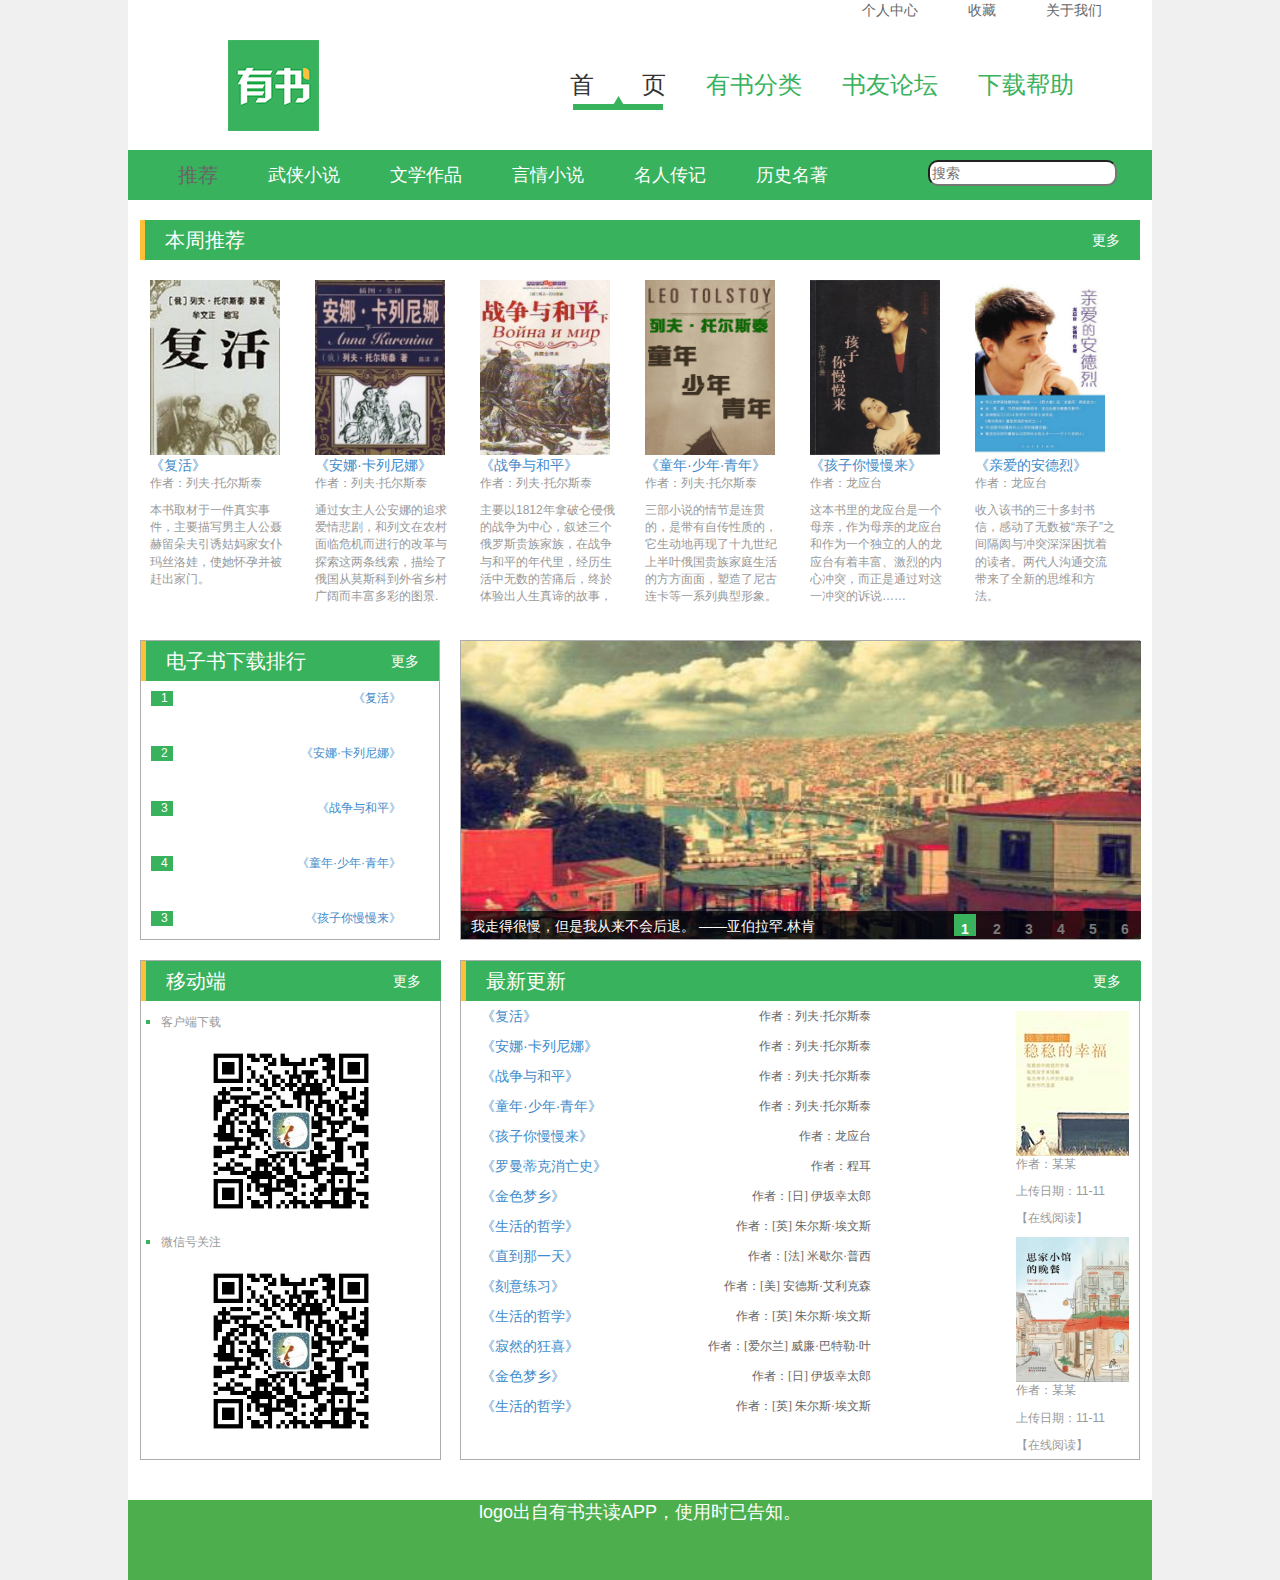
<file: index.html>
<!DOCTYPE html>
<html lang="en">
<head>
    <meta charset="UTF-8">
    <title>首页</title>
    <link href="css/bootstrap.min.css" type="text/css" rel="stylesheet">
    <link href="css/style.css" type="text/css" rel="stylesheet">   
    <script src="js/js.cookie-2.1.0.min.js"></script>
<style type="text/css">
    a{text-decoration: none;}

</style>
</head>
<body>
<div class="box">
<header>
    <div class="top">
    <div class="top_center"><a href="#">关于我们</a><a href="#">收藏</a><a href="system.html" id="login">个人中心</a>

    </div>
        </div>
<div class="clear"></div>
    <div class="logo">
    <img src="images/books.png">
    </div>
    <nav>
        <ul>
           <li><a href="index.html" id="a1"><div class="index">首　　页</div></a> </li>
            <li><a href="classification.html"id="a2">有书分类</a> </li>
            <li><a href="forum.html" id="a3">书友论坛</a> </li>
            <li><a href="download.html" id="a4">下载帮助</a> </li>
        </ul>
    </nav>
</header>
<div class="search">
    <ul class="recommend">
        <li><span>推荐</span></li>
        <li><a href="#">武侠小说</a></li>
        <li><a href="#">文学作品</a></li>
        <li><a href="#">言情小说</a></li>
        <li><a href="#">名人传记</a></li>
        <li><a href="#">历史名著</a></li>
        <li class="input"><input type="text" placeholder="搜索" style="border-radius:10px;"></li>
    </ul>
</div>
    <div class="content">
        <div class="books01">
            <div class="title01"><div class="juxing"></div><span>本周推荐</span>
                <div class="more"><a href="#">更多</a></div></div>
            <div class="col-sm-2">
                <img id="img_0" src="" width="130px"; height="175px";><a href="#" id="new_0">12</a><p id="author_0"></p><p id="decor_0"></p>
            </div>
            <div class="col-sm-2">
                <img src="" id="img_1" width="130px"; height="175px";><a href="#" id="new_1">12</a> <p id="author_1"></p><p id="decor_1"></p>
            </div>
            <div class="col-sm-2">
                <img src="" id="img_2" width="130px"; height="175px";><a href="#" id="new_2">21</a> <p id="author_2"></p><p id="decor_2"></p>
            </div>
            <div class="col-sm-2">
                <img src="" id="img_3" width="130px"; height="175px";><a href="#" id="new_3">12</a> <p id="author_3"></p><p id="decor_3"></p>
            </div>
            <div class="col-sm-2" >
                <img src="" id="img_4" width="130px"; height="175px";>
                <a href="#" id="new_4">11</a>
                <p id="author_4"></p><p id="decor_4"></p>
            </div>
            <div class="col-sm-2" >
                <img src="" id="img_5" width="130px"; height="175px";>
                <a href="#" id="new_5">11</a>
                <p id="author_5"></p><p id="decor_5"></p>
            </div>
        </div>
     <div class="clear"></div>
    <!--  <div class="banner">
     <img src="images/banner.jpg" width="1025px">
     </div> -->

             <div class="books03">
            <div class="download">
                <div class="title04"><div class="juxing"></div><span>电子书下载排行</span>
                    <div class="more"><a href="#">更多</a></div></div>
                <ul>
                    <li><p>1</p><a href="#" id="seniority_0">1</a></li>
                    <li><p>2</p><a href="#" id="seniority_1">2</a></li>
                    <li><p>3</p><a href="#" id="seniority_2">3</a></li>
                    <li><p>4</p><a href="#" id="seniority_3">4</a></li>
                    <li><p>3</p><a href="#" id="seniority_4">5</a></li>

                </ul>
            </div>
            <div class="fenlei01">
<div id="slideBox">
        <ul id="show_pic" style="left:0px">
            <li><a href="#" target="_blank"><img  alt="我走得很慢，但是我从来不会后退。
——亚伯拉罕.林肯"  title="" height="300" width="680" src="images/img1.jpg" /></a></li>
            <li><a href="#" target="_blank"><img  alt="2222"  title="" height="300" width="680" src="images/img2.jpg" /></a></li>
            <li><a href="#" target="_blank"><img  alt="3333"  title="" height="300" width="680" src="images/img3.jpg" /></a></li>
            <li><a href="#" target="_blank"><img  alt="4444"  title="" height="300" width="680" src="images/img4.jpg" /></a></li>
            <li><a href="#" target="_blank"><img  alt="5555"  title="" height="300" width="680" src="images/img5.jpg" /></a></li>
            <li><a href="#" target="_blank"><img  alt="6666"  title="" height="300" width="680" src="images/img6.jpg" /></a></li>
        </ul>
        <div id="slideText"></div>
        <ul id="iconBall">
            <li class="active">1</li>
            <li>2</li>
            <li>3</li>
            <li>4</li>
            <li>5</li>
            <li>6</li>
        </ul>
        <ul id="textBall">
            <li class="active"><a href="javascript:void(0)">我走得很慢，但是我从来不会后退。
——亚伯拉罕.林肯 ​​​​</a></li>
            <li><a href="javascript:void(0)">做你自己，因为别人都有人做了。
——王尔德 ​​​​</a></li>
            <li><a href="javascript:void(0)">青春的梦想，是未来真实的投影
——济慈 ​​​​</a></li>
            <li><a href="javascript:void(0)">生命太短暂了，没时间恨一个人那么久
----《简爱》 ​​​​</a></li>
            <li><a href="javascript:void(0)">别人放手，他仍然坚持；别人后退，他仍然前冲；每次跌倒，立刻站起来--这种人一定没有失败。
——雨果 </a></li>
            <li><a href="javascript:void(0)">很多时候，一个人选择了行走，不是因为欲望，也并非诱惑，他仅仅是听到了自己内心的声音。
</a></li>
        </ul>
    </div><!--slideBox end-->

               <!--  <ul>
                    <li><a href="#" id="order_0">c++</a></li>
                    <li><a href="#" id="order_1">jsp</a></li>
                    <li><a href="#" id="order_2">JAVAEE</a></li>
                    <li><a href="#" id="order_3">C#</a></li>
                    <li><a href="#" id="order_4">java script</a></li>
                </ul> -->
            </div>
        </div>
        <div class="books02">
            <div class="instrument">
                <div class="title02"><div class="juxing"></div><span>移动端</span>
                    <div class="more"><a href="#">更多</a></div></div>
                    <ul>
                        <li>
                            <p>客户端下载</p>
                            <img src='images/微信公众号二维码.jpg' width="180px;" height="180px;" style="margin-left: 40px">
                        </li>
                        <li><p>微信号关注</p>
                            <img src='images/微信公众号二维码.jpg' width="180px;" height="180px;" style="margin-left: 40px">
                        </li>                        
                    </ul>
            </div>
            <div class="gengxin">
                <div class="title03"><div class="juxing"></div><span>最新更新</span>
                    <div class="more"><a href="#">更多</a></div></div>
                    <ul class='list_01'>
                    <li><a href="#" id="update_0" ></a><span id="upload_0"></span></li>
                    <li><a href="#" id="update_1" ></a><span id="upload_1"></span></li>
                    <li><a href="#" id="update_2" ></a><span id="upload_2"></span></li>
                    <li><a href="#" id="update_3" ></a><span id="upload_3"></span></li>
                    <li><a href="#" id="update_4" ></a><span id="upload_4"></span></li>
                    <li><a href="#">《罗曼蒂克消亡史》</a><span>作者：程耳</span></li>
                    <li><a href="#">《金色梦乡》</a><span>作者：[日] 伊坂幸太郎</span></li>
                    <li><a href="#">《生活的哲学》</a><span>作者：[英] 朱尔斯·埃文斯</span></li>
                    <li><a href="#">《直到那一天》</a><span>作者：[法] 米歇尔·普西</span></li>
                    <li><a href="#">《刻意练习》</a><span>作者：[美] 安德斯·艾利克森</span></li>
                    <li><a href="#">《生活的哲学》</a><span>作者：[英] 朱尔斯·埃文斯</span></li>
                    <li><a href="#">《寂然的狂喜》</a><span>作者：[爱尔兰] 威廉·巴特勒·叶</span></li>
                    <li><a href="#">《金色梦乡》</a><span>作者：[日] 伊坂幸太郎</span></li>
                    <li><a href="#">《生活的哲学》</a><span>作者：[英] 朱尔斯·埃文斯</span></li>
                    </ul>
                <div class="pic01"><img src="images/wenwen.jpg">
                <p>作者：某某</p>
                <p>上传日期：11-11</p>
                <p>【在线阅读】</p>
                <img src="images/思家小馆.jpg" width="113px" height="145px;">
                <p>作者：某某</p>
                <p>上传日期：11-11</p>
                <p>【在线阅读】</p>
                </div>
            </div>
        </div>
        <div class="clear"></div>

    </div>
    <div class="clear"></div>
<footer>
    <div class="bottom"><p>logo出自有书共读APP，使用时已告知。</p>
    </div>

</footer>
</div>
<script type="text/javascript">
var glide =new function(){
    function $id(id){return document.getElementById(id);};
    this.layerGlide=function(auto,oEventCont,oTxtCont,oSlider,sSingleSize,second,fSpeed,point){
        var oSubLi = $id(oEventCont).getElementsByTagName('li');
        var oTxtLi = $id(oTxtCont).getElementsByTagName('li');
        var interval,timeout,oslideRange;
        var time=1; 
        var speed = fSpeed 
        var sum = oSubLi.length;
        var a=0;
        var delay=second * 1000; 
        var setValLeft=function(s){
            return function(){
                oslideRange = Math.abs(parseInt($id(oSlider).style[point]));    
                $id(oSlider).style[point] =-Math.floor(oslideRange+(parseInt(s*sSingleSize) - oslideRange)*speed) +'px';        
                if(oslideRange==[(sSingleSize * s)]){
                    clearInterval(interval);
                    a=s;
                }
            }
        };
        var setValRight=function(s){
            return function(){      
                oslideRange = Math.abs(parseInt($id(oSlider).style[point]));                            
                $id(oSlider).style[point] =-Math.ceil(oslideRange+(parseInt(s*sSingleSize) - oslideRange)*speed) +'px';
                if(oslideRange==[(sSingleSize * s)]){
                    clearInterval(interval);
                    a=s;
                }
            }
        }
        
        function autoGlide(){
            for(var c=0;c<sum;c++){oSubLi[c].className='';oTxtLi[c].className='';};
            clearTimeout(interval);
            if(a==(parseInt(sum)-1)){
                for(var c=0;c<sum;c++){oSubLi[c].className='';oTxtLi[c].className='';};
                a=0;
                oSubLi[a].className="active";
                oTxtLi[a].className = "active";
                interval = setInterval(setValLeft(a),time);
                timeout = setTimeout(autoGlide,delay);
            }else{
                a++;
                oSubLi[a].className="active";
                oTxtLi[a].className = "active";
                interval = setInterval(setValRight(a),time);    
                timeout = setTimeout(autoGlide,delay);
            }
        }
    
        if(auto){timeout = setTimeout(autoGlide,delay);};
        for(var i=0;i<sum;i++){ 
            oSubLi[i].onmouseover = (function(i){
                return function(){
                    for(var c=0;c<sum;c++){oSubLi[c].className='';oTxtLi[c].className='';};
                    clearTimeout(timeout);
                    clearInterval(interval);
                    oSubLi[i].className = "active";
                    oTxtLi[i].className = "active";
                    if(Math.abs(parseInt($id(oSlider).style[point]))>[(sSingleSize * i)]){
                        interval = setInterval(setValLeft(i),time);
                        this.onmouseout=function(){if(auto){timeout = setTimeout(autoGlide,delay);};};
                    }else if(Math.abs(parseInt($id(oSlider).style[point]))<[(sSingleSize * i)]){
                            interval = setInterval(setValRight(i),time);
                        this.onmouseout=function(){if(auto){timeout = setTimeout(autoGlide,delay);};};
                    }
                }
            })(i)           
        }
    }
}

//调用语句
glide.layerGlide(
    true,         //设置是否自动滚动
    'iconBall',   //对应索引按钮
    'textBall',   //标题内容文本
    'show_pic',   //焦点图片容器
    680,          //设置滚动图片位移像素
    2,            //设置滚动时间2秒 
    0.1,          //设置过渡滚动速度
    'left'        //设置滚动方向“向左”
);
</script>


<script src="js/data.books.js"></script>
<script src="js/data.user.js" ></script>
<script>

        if (Cookies.get('user')) {
            console.log(Cookies.get('user'));
            document.getElementById('login').innerText=Cookies.get('user');
            document.getElementById('login').innerHTML = '<p class="x">欢迎您' + Cookies.get('user') + '</p>'
        } else {
            console.log('获取')
        }

        for (var g=0; g<books.length;g++){
            //var rand1 = Math.floor(Math.random() * 6);
            document.getElementById('author_' + g).textContent=books[g].author;
            document.getElementById('img_' + g).setAttribute('src',books[g].pic);
            document.getElementById('decor_'+g).textContent=books[g].decor;
            document.getElementById('new_' + g).textContent=books[g].ming;
            document.getElementById('update_'+ g).textContent=books[g].ming;
            document.getElementById('upload_'+g).textContent=books[g].author;
            // document.getElementById('order_'+g).textContent=up[g].update;
            document.getElementById('seniority_'+g).textContent=books[g].ming;
            // document.getElementById('order_'+g).setAttribute('href','DownLoad_page.html?id='+books[g].id);
            document.getElementById('new_' + g).setAttribute('href','DownLoad_page.html?id='+books[g].id)
            document.getElementById('update_' + g).setAttribute('href','DownLoad_page.html?id='+books[g].id)
            document.getElementById('seniority_'+g).setAttribute('href','DownLoad_page.html?id='+books[g].id)
        }

       /*
 for(var g=0; g<books.length;g++){
 document.getElementById('new_'+g).textContent=books[g].name;
 console.log('new_' +g);
 var _id = 'new_' + g;
 var _e = document.getElementById(_id);
 _e.textContent = books[g].name;
 }


for(var h=0;h<books.length;h++){
        var _id01 = 'new_' +h;
        var _e01 = document.getElementById(_id01);
        _e01.textContent = books[h].name;

   }
 var author = document.getElementById('author1');
 author.textContent = books[0].author;
*/

</script>

</body>
</html>
</file>
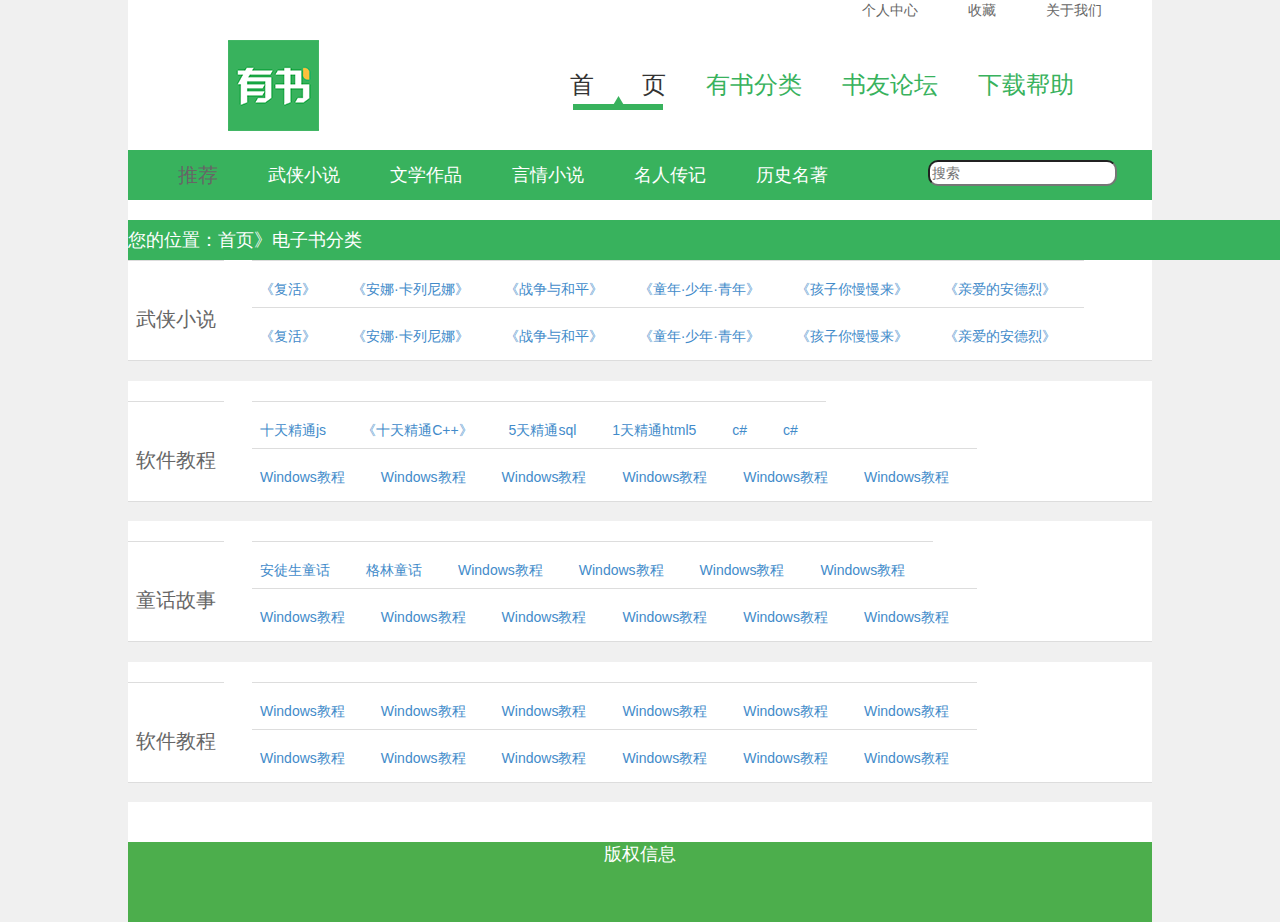
<file: classification.html>
<!DOCTYPE html>
<html lang="en">
<head>
    <meta charset="UTF-8">
    <title>有书分类</title>
    <link href="css/bootstrap.min.css" rel="stylesheet" type="text/css">
    <link href="css/style.css" rel="stylesheet" type="text/css">
    <script src="js/js.cookie-2.1.0.min.js"></script>
    <script src="js/jquery.min.js"></script>
    <script src="js/data.books.js"></script>
</head>
<body>
<div class="box">
    <header>
        <div class="top">
            <div class="top_center"><a href="#">关于我们</a><a href="#">收藏</a><a href="system.html" id="login">个人中心</a>

            </div>
        </div>
        <div class="clear"></div>
        <div class="logo">
            <img src="images/books.png">
        </div>
        <nav>
           <ul>
           <li><a href="index.html" id="a1"><div class="index">首　　页</div></a> </li>
            <li><a href="classification.html"id="a2">有书分类</a> </li>
            <li><a href="forum.html" id="a3">书友论坛</a> </li>
            <li><a href="download.html" id="a4">下载帮助</a> </li>
        </ul>
        </nav>
    </header>
    <div class="search">
        <ul class="recommend">
            <li><span>推荐</span></li>
            <li><a href="#">武侠小说</a></li>
            <li><a href="#">文学作品</a></li>
            <li><a href="#">言情小说</a></li>
            <li><a href="#">名人传记</a></li>
            <li><a href="#">历史名著</a></li>
            <li class="input"><input type="text" placeholder='搜索' style="border-radius:10px;"></li>
        </ul>
    </div>
<section>

    <div class="weizhi">
        <span>您的位置：首页》电子书分类</span>
    </div>
<div class="content">
    <table class="table">
    <tr class="table01"><td><p>武侠小说</p></td></tr>
         <tr class="table02">
            <td>
                <a href="#" id='a_0'></a>
            </td>
            <td>
                <a href="#" id='a_1'></a>
            </td>
            <td>
                <a href="#" id='a_2'></a>
            </td>
            <td>
                <a href="#" id='a_3'></a>
            </td>
            <td>
                <a href="#" id='a_4'></a>
            </td>
            <td>
                <a href="#" id='a_5'></a>
            </td>
        </tr>

        <tr class="table02">
            <td>
                <a href="#" id='b_0'></a>
            </td>
            <td>
                <a href="#" id='b_1'></a>
            </td>
            <td>
                <a href="#" id='b_2'></a>
            </td>
            <td>
                <a href="#" id='b_3'></a>
            </td>
            <td>
                <a href="#" id='b_4'></a>
            </td>
            <td>
                <a href="#" id='b_5'></a>
            </td>
        </tr>
<td class="abc"></td>
    </table>

    <table class="table">
            <tr class="table01"><td><p>软件教程</p></td></tr>
            <tr class="table02">
                <td>
                    <a href="#" id="c_0">Windows教程</a>
                </td>
                <td>
                    <a href="#" id="c_1">Windows教程</a>
                </td>
                <td>
                    <a href="#" id="c_2">Windows教程</a>
                </td>
                <td>
                    <a href="#" id="c_3">Windows教程</a>
                </td>
                <td>
                    <a href="#" id="c_4">Windows教程</a>
                </td>
                <td>
                    <a href="#" id="c_5">Windows教程</a>
                </td>
            </tr>

            <tr class="table02">
                <td>
                    <a href="#">Windows教程</a>
                </td>
                <td>
                    <a href="#">Windows教程</a>
                </td>
                <td>
                    <a href="#">Windows教程</a>
                </td>
                <td>
                    <a href="#">Windows教程</a>
                </td>
                <td>
                    <a href="#">Windows教程</a>
                </td>
                <td>
                    <a href="#">Windows教程</a>
                </td>
            </tr>
        <td class="abc"></td>
    </table>

    <table class="table">
        <tr class="table01"><td><p>童话故事</p></td></tr>
        <tr class="table02">
            <td>
                <a href="#">安徒生童话</a>
            </td>
            <td>
                <a href="#">格林童话</a>
            </td>
            <td>
                <a href="#">Windows教程</a>
            </td>
            <td>
                <a href="#">Windows教程</a>
            </td>
            <td>
                <a href="#">Windows教程</a>
            </td>
            <td>
                <a href="#">Windows教程</a>
            </td>
        </tr>

        <tr class="table02">
            <td>
                <a href="#">Windows教程</a>
            </td>
            <td>
                <a href="#">Windows教程</a>
            </td>
            <td>
                <a href="#">Windows教程</a>
            </td>
            <td>
                <a href="#">Windows教程</a>
            </td>
            <td>
                <a href="#">Windows教程</a>
            </td>
            <td>
                <a href="#">Windows教程</a>
            </td>
        </tr>
        <td class="abc"></td>
    </table>
    <table class="table">
        <tr class="table01"><td><p>软件教程</p></td></tr>
        <tr class="table02">
            <td>
                <a href="#">Windows教程</a>
            </td>
            <td>
                <a href="#">Windows教程</a>
            </td>
            <td>
                <a href="#">Windows教程</a>
            </td>
            <td>
                <a href="#">Windows教程</a>
            </td>
            <td>
                <a href="#">Windows教程</a>
            </td>
            <td>
                <a href="#">Windows教程</a>
            </td>
        </tr>

        <tr class="table02">
            <td>
                <a href="#">Windows教程</a>
            </td>
            <td>
                <a href="#">Windows教程</a>
            </td>
            <td>
                <a href="#">Windows教程</a>
            </td>
            <td>
                <a href="#">Windows教程</a>
            </td>
            <td>
                <a href="#">Windows教程</a>
            </td>
            <td>
                <a href="#">Windows教程</a>
            </td>
        </tr>
        <td class="abc"></td>
    </table>
</div>
</section>
    <footer>
        <div class="bottom">
            <p>版权信息</p>
        </div>
    </footer>
</div>
<script>

    if(Cookies.get('user')){
        console.log(Cookies.get('user'));
        document.getElementById('login').innerText=Cookies.get('user');
        document.getElementById('login').innerHTML='<p class="x">欢迎您'+Cookies.get('user')+'</p>'
    }

    else{

        console.log('获取')
    }
for(var i=0;i<6;i++){
    $('#a_'+i).text(books[i].ming);
    $('#b_'+i).text(books[i].ming);
    $('#c_'+i).text(up[i].update);

}
</script>

</body>
</html>
</file>
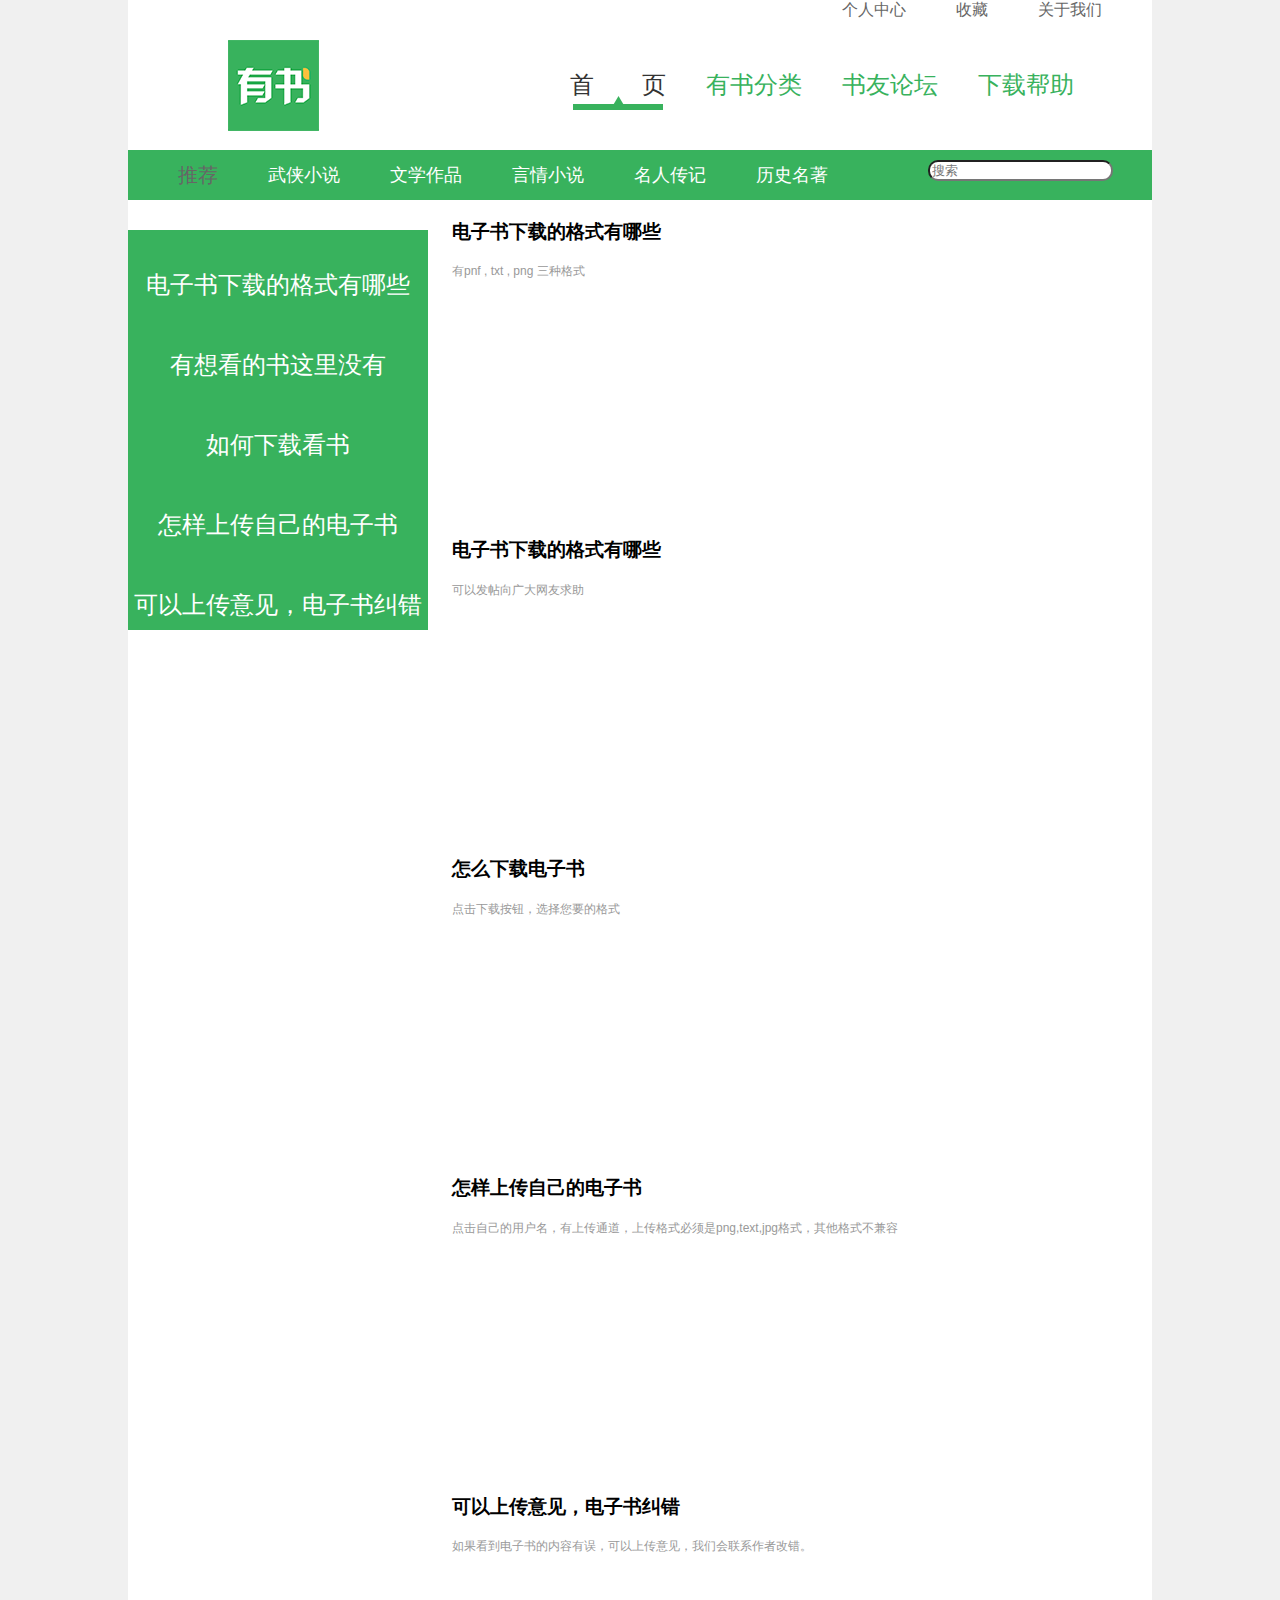
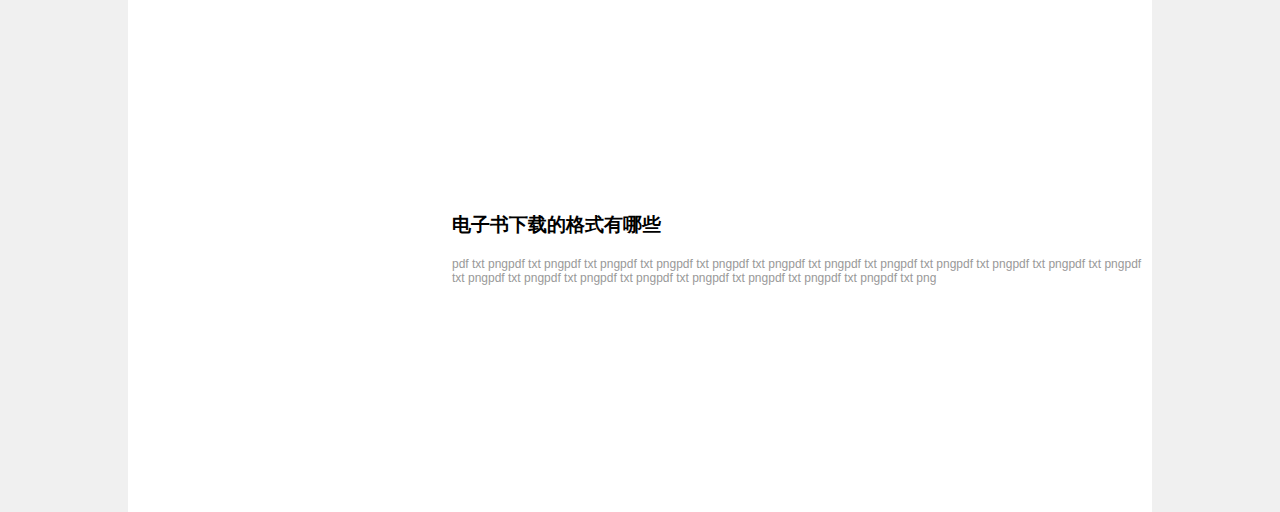
<file: download.html>
<!DOCTYPE html>
<html lang="en">
<head>
    <meta charset="UTF-8">
    <title>下载帮助</title>
<link href="css/style.css" rel="stylesheet" type="text/css">
<script src="js/js.cookie-2.1.0.min.js"></script>
</head>
<body>
<div class="box">
    <header>
        <div class="top">
            <div class="top_center"><a href="#">关于我们</a><a href="#">收藏</a><a href="system.html" id="login">个人中心</a>
            </div>
        </div>
        <div class="clear"></div>
        <div class="logo">
            <img src="images/books.png">
        </div>
        <nav>
            <ul>
           <li><a href="index.html" id="a1"><div class="index">首　　页</div></a> </li>
            <li><a href="classification.html"id="a2">有书分类</a> </li>
            <li><a href="forum.html" id="a3">书友论坛</a> </li>
            <li><a href="download.html" id="a4">下载帮助</a> </li>
        </ul>
        </nav>
    </header>
    <div class="search">
        <ul class="recommend">
            <li><span>推荐</span></li>
            <li><a href="#">武侠小说</a></li>
            <li><a href="#">文学作品</a></li>
            <li><a href="#">言情小说</a></li>
            <li><a href="#">名人传记</a></li>
            <li><a href="#">历史名著</a></li>
            <li class="input"><input type="text" placeholder="搜索" style="border-radius:10px;"></li>
        </ul>
    </div>
<div class="sidebar_left01">
    <div class="help01">
        <ul>
           <li><a href="#question01">电子书下载的格式有哪些</a> </li>
            <li><a href="#question02">有想看的书这里没有</a> </li>
            <li><a href="#question03">如何下载看书</a> </li>
            <li><a href="#question04">怎样上传自己的电子书</a> </li>
            <li><a href="#question05">可以上传意见，电子书纠错</a> </li>
            <li><a href="#question06"></a> </li>
        </ul>
    </div>
</div>
<div class="sidebar_right01">
    <div class="answer" id="question01">
        <h3>电子书下载的格式有哪些</h3>
        <P>有pnf , txt , png 三种格式</P>
    </div>
    <div class="answer" id="question02">
        <h3>电子书下载的格式有哪些</h3>
        <P> 可以发帖向广大网友求助</P>
    </div>
    <div class="answer" id="question03">
        <h3>怎么下载电子书</h3>
        <P>点击下载按钮，选择您要的格式</P>
    </div>
    <div class="answer" id="question04">
        <h3>怎样上传自己的电子书</h3>
        <P>点击自己的用户名，有上传通道，上传格式必须是png,text,jpg格式，其他格式不兼容</P>
    </div>
    <div class="answer" id="question05">
        <h3>可以上传意见，电子书纠错</h3>
        <p>如果看到电子书的内容有误，可以上传意见，我们会联系作者改错。</p>
    </div>
    <div class="answer" id="question06">
        <h3>电子书下载的格式有哪些</h3>
        <p>pdf  txt  pngpdf  txt  pngpdf  txt  pngpdf  txt  pngpdf  txt  pngpdf
            txt  pngpdf  txt  pngpdf  txt  pngpdf  txt  pngpdf  txt  pngpdf  txt
            pngpdf  txt  pngpdf  txt  pngpdf  txt  pngpdf  txt  pngpdf  txt  pngpdf  txt  pngpdf  txt
            pngpdf  txt  pngpdf  txt  pngpdf  txt  png</p>
    </div>
</div>
<div class="clear"></div>
</div>
<script>

    if(Cookies.get('user')){
        console.log(Cookies.get('user'));

        document.getElementById('login').innerText=Cookies.get('user');
        document.getElementById('login').innerHTML='<p class="x">欢迎您'+Cookies.get('user')+'</p>'
    }

    else{

        console.log('获取')
    }
</script>
</body>
</html>
</file>
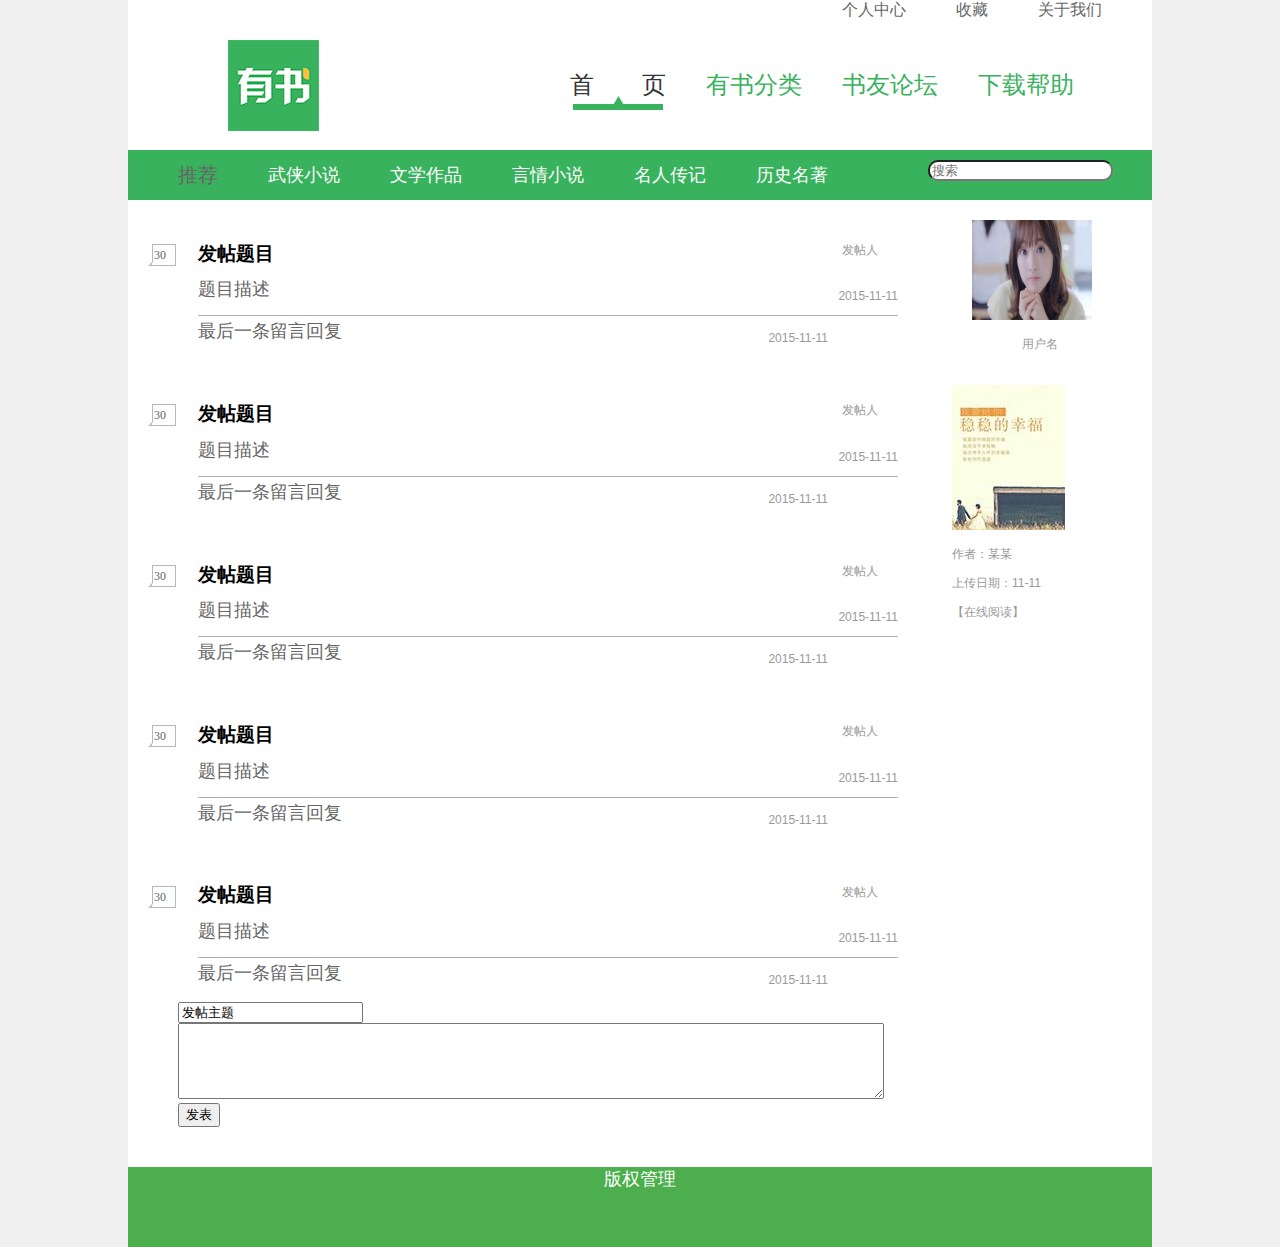
<file: forum.html>
<!DOCTYPE html>
<html lang="en">
<head>
    <meta charset="UTF-8">
    <title>有书论坛</title>
    <link href="css/style.css" rel="stylesheet" type="text/css">
    <script src="js/js.cookie-2.1.0.min.js"></script>
</head>
<body>
<div class="box">
    <header>
        <div class="top">
            <div class="top_center"><a href="#">关于我们</a><a href="#">收藏</a><a href="system.html" id="login">个人中心</a>

            </div>
        </div>
        <div class="clear"></div>
        <div class="logo">
            <img src="images/books.png">
        </div>
        <nav>
            <ul>
           <li><a href="index.html" id="a1"><div class="index">首　　页</div></a> </li>
            <li><a href="classification.html"id="a2">有书分类</a> </li>
            <li><a href="forum.html" id="a3">书友论坛</a> </li>
            <li><a href="download.html" id="a4">下载帮助</a> </li>
        </ul>
        </nav>
    </header>
    <div class="search">
        <ul class="recommend">
            <li><span>推荐</span></li>
            <li><a href="#">武侠小说</a></li>
            <li><a href="#">文学作品</a></li>
            <li><a href="#">言情小说</a></li>
            <li><a href="#">名人传记</a></li>
            <li><a href="#">历史名著</a></li>
            <li class="input"><input type="text" placeholder="搜索" style="border-radius:10px;"></li>
        </ul>
    </div>
<div class="content">
<div class="sidebar_left">
<div class="talk">
    <div class="message"><span> &nbsp;&nbsp;30</span></div>
    <div class="topic">
        <h3>发帖题目</h3><p>发帖人</p>
    </div>
    <div class="topic01">
        <span>题目描述</span><p>2015-11-11</p>
    </div>
    <div class="topic02">
        <span>最后一条留言回复</span><p>2015-11-11</p>
    </div>
</div>
    <div class="clear"></div>

    <div class="talk">
        <div class="message"><span> &nbsp;&nbsp;30</span></div>
        <div class="topic">
            <h3>发帖题目</h3><p>发帖人</p>
        </div>
        <div class="topic01">
            <span>题目描述</span><p>2015-11-11</p>
        </div>
        <div class="topic02">
            <span>最后一条留言回复</span><p>2015-11-11</p>
        </div>
    </div>
    <div class="clear"></div>
    <div class="talk">
        <div class="message"><span> &nbsp;&nbsp;30</span></div>
        <div class="topic">
            <h3>发帖题目</h3><p>发帖人</p>
        </div>
        <div class="topic01">
            <span>题目描述</span><p>2015-11-11</p>
        </div>
        <div class="topic02">
            <span>最后一条留言回复</span><p>2015-11-11</p>
        </div>
    </div>
    <div class="clear"></div>
    <div class="talk">
        <div class="message"><span> &nbsp;&nbsp;30</span></div>
        <div class="topic">
            <h3>发帖题目</h3><p>发帖人</p>
        </div>
        <div class="topic01">
            <span>题目描述</span><p>2015-11-11</p>
        </div>
        <div class="topic02">
            <span>最后一条留言回复</span><p>2015-11-11</p>
        </div>
    </div>
    <div class="clear"></div>

    <div class="talk">
        <div class="message"><span> &nbsp;&nbsp;30</span></div>
        <div class="topic">
            <h3>发帖题目</h3><p>发帖人</p>
        </div>
        <div class="topic01">
            <span>题目描述</span><p>2015-11-11</p>
        </div>
        <div class="topic02">
            <span>最后一条留言回复</span><p>2015-11-11</p>
        </div>
    </div>
    <div class="post">
        <label>
        <input type="text" value="发帖主题" ><br>
        <textarea class="area"></textarea><br>
        <button type="submit">发表</button>
        </label>
    </div>
    <div class="clear"></div>
 </div>
<div class="sidebar_right">
<div class="head_portrait">
    <img src="images/headportrait.jpg" height="100px" width="120px">
    <p>用户名</p>
</div>
<img src="images/wenwen.jpg">
    <p>作者：某某</p>
    <p>上传日期：11-11</p>
    <p>【在线阅读】</p>
</div>
    <div class="clear"></div>
</div>

<footer>
        <div class=" bottom">
            <p>版权管理</p>
        </div>
</footer>
</div>
<script>

    if(Cookies.get('user')){
        console.log(Cookies.get('user'));

        document.getElementById('login').innerText=Cookies.get('user');
        document.getElementById('login').innerHTML='<p class="x">欢迎您'+Cookies.get('user')+'</p>'
    }

    else {

        console.log('获取')
    }
</script>
</body>
</html>
</file>
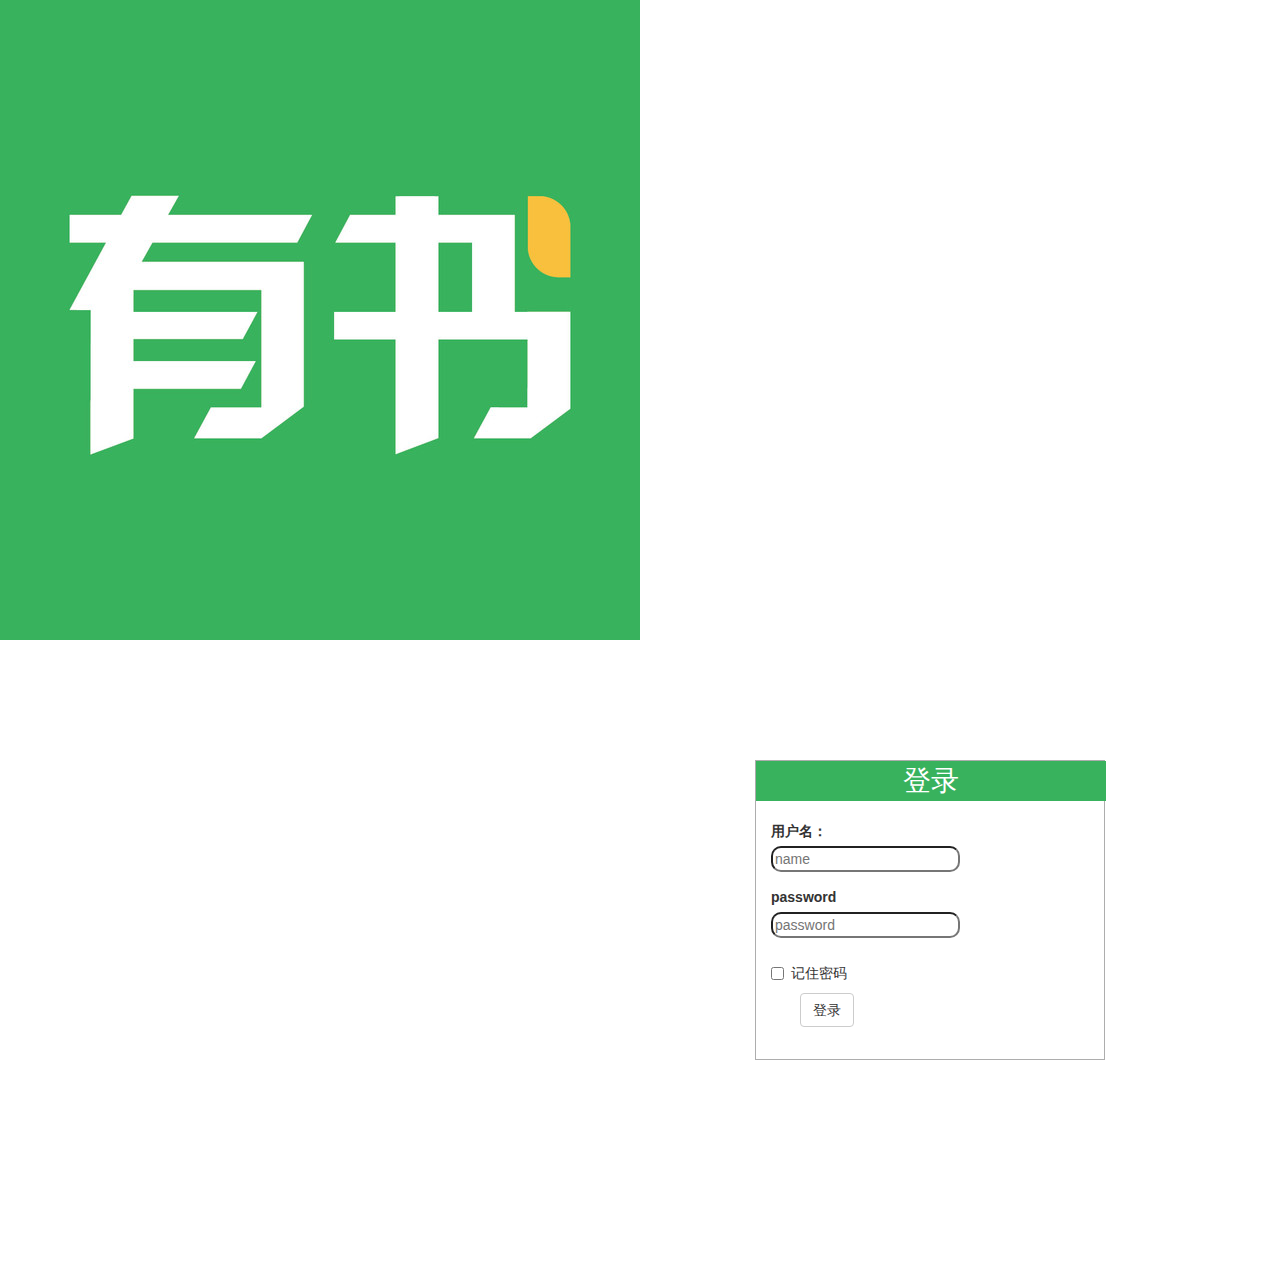
<file: login.html>
<!DOCTYPE html>
<html lang="en">
<head>
    <meta charset="UTF-8">
    <title>登录</title>
    <link href="css/bootstrap.min.css" type="text/css" rel="stylesheet">
    <link href="css/login.css" rel="stylesheet" type="text/css">
    <script src="js/js.cookie-2.1.0.min.js" ></script>
    <script src="js/data.user.js" ></script>
</head>
<body>
<div class="box">
    <div class="left">
        <img src="images/books.jpg">
    </div>
    <div class="right">
        <div class="login">
            <div class="top">
                <p>登录</p>
            </div>
        <div class="form-group">
            <label class="col-sm-4 control-label">用户名：</label>
            <div class="col-sm-10">
                <input type="text" class="form-group" id="name" style="border-radius:10px; "   placeholder="name" >
            </div>
        </div>
        <div class="form-group">
            <label class="col-sm-4 control-label">password</label>
            <div class="col-sm-10">
                <input type="password" class="form-group" id="password" style="border-radius:10px; "  placeholder="password">
            </div>
        </div>
            <div class="form-group">
                <div class=" col-sm-10">
                    <div class="checkbox">
                        <label>
                            <input type="checkbox">记住密码
                        </label>
                    </div>
                </div>
            </div>

            <div class="col-sm-offset-1 col-sm-10">
                <label>
                    <button type="submit" class="btn btn-default" onclick="foo();">登录</button>
                </label>
            </div>

        </div>
    </div>
</div>
<script>
 var i=0;
 var c='';
 var d='';
 var f=0;
 var user;
    function foo(){
        c=document.getElementById('name').value;
        d=document.getElementById('password').value;
        for(i=0;i<= e.length;i++){
               if(e[i].a == c && e[i].b == d) {
                   f=0;
                   user= e[i].a;
                   alert("登录成功");
                   console.log("成功");
                   break;
        }
              else {
                f=1;
                  }

      }
       if(f==1){
           alert("登录失败");
       }
        else{
           Cookies.set('user',user);
           window.location.href=('index_0.html');
       }
    }

</script>
</body>
</html>
</file>
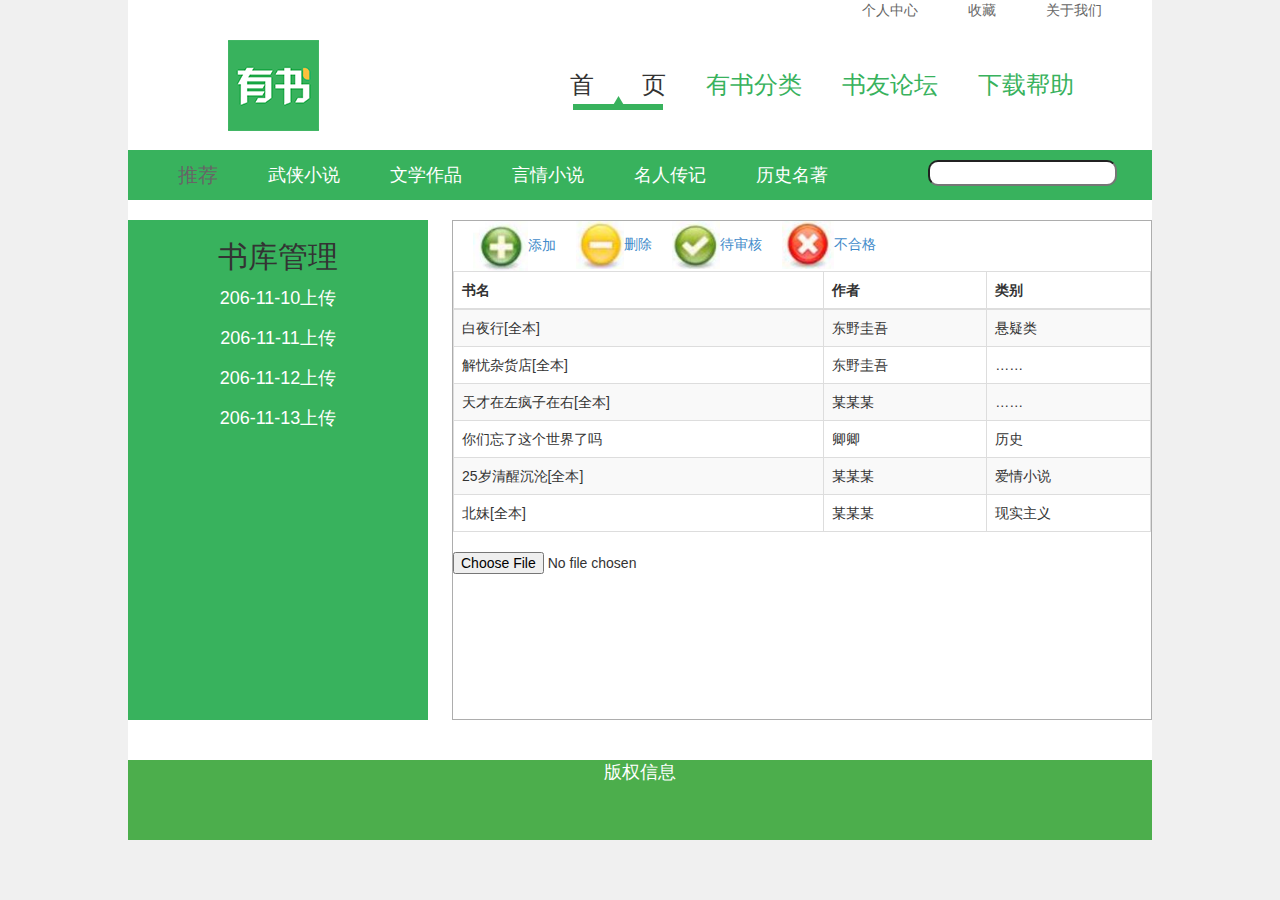
<file: system.html>
<!DOCTYPE html>
<html lang="en">
<head>
    <meta charset="UTF-8">
    <title>后台系统</title>
    <link href="css/bootstrap.min.css" type="text/css" rel="stylesheet">
    <link href="css/style.css" type="text/css" rel="stylesheet">
</head>
<body>
<div class="box">
    <header>
        <div class="top">
            <div class="top_center"><a href="#" id="login">关于我们</a><a href="#">收藏</a><a href="#">个人中心</a></div>
        </div>
        <div class="clear"></div>
        <div class="logo">
            <img src="images/books.png">
        </div>
        <nav>
             <ul>
           <li><a href="index.html" id="a1"><div class="index">首　　页</div></a> </li>
            <li><a href="classification.html"id="a2">有书分类</a> </li>
            <li><a href="forum.html" id="a3">书友论坛</a> </li>
            <li><a href="download.html" id="a4">下载帮助</a> </li>
        </ul>
        </nav>
    </header>
    <div class="search">
        <ul class="recommend">
            <li><span>推荐</span></li>
            <li><a href="#">武侠小说</a></li>
            <li><a href="#">文学作品</a></li>
            <li><a href="#">言情小说</a></li>
            <li><a href="#">名人传记</a></li>
            <li><a href="#">历史名著</a></li>
            <li class="input"><input type="text" style="border-radius:10px;"></li>
        </ul>
    </div>
<div class="content">
    <div class="left">
        <h2>书库管理</h2>
        <p>206-11-10上传</p>
        <p>206-11-11上传</p>
        <p>206-11-12上传</p>
        <p>206-11-13上传</p>
    </div>
    <div class="right">
        <div class="tubiao01"><a href="#"><img src="images/tianjia.jpg" height="50px" width="55px">添加</a></div>
        <div class="tubiao01"><a href="#"><img src="images/delete.jpg" height="48px" width="48px">删除</a></div>
        <div class="tubiao01"><a href="#"><img src="images/ture.jpg" height="48px" width="48px">待审核</a></div>
        <div class="tubiao01"><a href="#"><img src="images/eeore.jpg" height="48px" width="52px">不合格</a></div>
<div class="clear"></div>
        <table class="table table-striped table-bordered table-hover">
            <thead>
            <tr>
                <th>书名</th>
                <th>作者</th>
                <th>类别</th>
            </tr>
            </thead>
            <tbody>
             <tr>
                <td>白夜行[全本]</td>
                <td>东野圭吾</td>
                <td>悬疑类</td>
             </tr>
            <tr>
                <td>解忧杂货店[全本]</td>
                <td>东野圭吾</td>

                <td>……</td>
            </tr>
            <tr>
                <td>天才在左疯子在右[全本]</td>
                <td>某某某</td>
                <td>……</td>
            </tr>
             <tr>
                 <td>你们忘了这个世界了吗</td>
                 <td>卿卿</td>
                 <td>历史</td>
             </tr>
             <tr>
                 <td>25岁清醒沉沦[全本]</td>
                 <td>某某某</td>
                 <td>爱情小说</td>
             </tr>
            <tr>
                <td>北妹[全本]</td>
                <td>某某某</td>
                <td>现实主义</td>
            </tr>
            </tbody>
        </table>
        <input type="file" value="">
    </div>
</div>
<div class="clear"></div>
    <footer>
        <div class="bottom"><p>版权信息</p>
        </div>

    </footer>
</div>
</body>
</html>
</file>
<file: css/style.css>
body{margin: 0;padding: 0;background: #F0F0F0}
p{font-family: "Helvetica Neue", Helvetica, Arial, sans-serif,'微软雅黑';
font-size:12px;color: #999999;display:block;}
h1,h2,h3,h4,h5,h6{font-family:"微软雅黑" ;}
span{font-family: '文鼎CS长美黑';font-size: 18px;color:#666666;}
a{display:block;text-decoration: none;}
ul{margin: 0;padding: 0}
ul li{list-style-type: none;}
.clear{clear: both}
.box{ width:1024px;margin:0 auto;background: #ffffff}
header{width:1024px;height: 150px;}
.content{width: 1024px;}
footer{width: 1024px;}
.top{height:40px;width: 1024px;}
.top_center a{float:right;text-align: center;margin-right: 50px;display:block;color:#666666}
.logo{float:left;width: 91px;margin-left: 100px;}
nav {float:right;width:750px; position: absolute;right: 0px;margin-top: 20px; }
nav ul li{float:left;height: 30px;margin-left: 40px;}
.index{color:#333333;background: url(../images/pitch-on.png)no-repeat bottom;}
nav ul li a{font-family:"微软雅黑" ; color:#38B25D;font-size: 24px;line-height:50px;text-align: center;
            text-decoration:none;  text-decoration:none;}
nav ul li a:hover{ color:#999999; background: url(../images/pitch-on.png)no-repeat bottom;line-height:50px;text-align: center;
                   text-decoration:none;}
nav ul li a:link{font-family:"微软雅黑" ;color:#38B25D;font-size: 24px;line-height:50px;text-align: center;
    text-decoration:none;  text-decoration:none;}
.search{width:100%;height:50px;background:#38B25D;margin-top: 0px;}
.recommend{width: 1024px;margin: 0 auto;}
.recommend li{float: left}
.recommend li span{font-family:"微软雅黑" ;font-size: 20px;line-height:50px;margin-left: 50px;}
.recommend a{font-family:"微软雅黑" ; color:#ffffff;font-size: 18px;line-height:50px;text-align: center;
    text-decoration:none;  text-decoration:none;margin-left: 50px;}
.recommend a:hover{color:#000; background: url(../images/pitch-on.png)no-repeat bottom;line-height:50px;text-align: center;
    text-decoration:none;}
.input{margin-left: 100px;margin-top:10px; }
.books01{width:1000px;height:350px;margin: 0 auto;margin-top: 20px;}
.title01{width:1000px;height:40px;background:#38B25D; }
.juxing{width: 5px;height: 40px;background:#FFC039 ;float: left}
.title01 span{margin-left: 20px;font-size: 20px;color: #ffffff;font-family:"微软雅黑" ;line-height: 40px;}
[class*="col"]{  margin-left:-5px;margin-top: 20px;width:170px;height: 220px;
}
.more{float:right;}
.more a{line-height: 40px;margin-right: 20px;color: #fff;}
.more a:hover{color:#000;text-decoration: none}
.books02{width:1000px;margin: 0 auto;margin-top: 20px;}

.instrument{float:left;width:301px;height:500px;margin-top: 20px;border: solid 1px #adadad}
.title02{width:300px;height:40px;background:#38B25D; }
.title02 span{margin-left: 20px;font-size: 20px;color: #ffffff;font-family:"微软雅黑" ;line-height: 40px;}
.instrument ul li{list-style-type:square;color:#38B25D;margin-left: 20px;margin-top: 10px; }
.gengxin{float:right;width:680px;height:500px;margin-top: 20px;border: solid 1px #adadad}
.title03{width:680px;height:40px;background:#38B25D; }
.title03 span{margin-left: 20px;font-size: 20px;color: #ffffff;font-family:"微软雅黑" ;line-height: 40px;}
.gengxin li {
    margin-left: 10px;
    padding-left: 10px;
    width: 400px;
    height: 30px;
}
.gengxin ul{width:400px;
    float: left;}
.gengxin li a {
    line-height: 30px;
    float: left;
}
.gengxin li span {
    font-size: 12px;
    float: right;
    line-height: 30px;
}
.pic01{float:right;margin: 10px;}
.books03{width:1000px; margin:0 auto;margin-top:50px;}
.download{float:left;width:300px;height:300px;margin-top: 20px;border: solid 1px #adadad;margin-right: 20px;}
.download ul{margin-top: 50px;}
.download li {
    background-image: url(../images/list.jpg);
    background-repeat: no-repeat;
    background-position: left center;
    margin-top: 40px;
    margin-left: 10px;
    padding-left: 10px;
    width: 250px;
    height: 15px;
}
.download li p {
    line-height: 15px;
    float: left;
    color:#ffffff;
}
.download li a {
    font-size: 12px;
    float: right;
    line-height: 15px;

}
.title04{float:left; width:298px;height:40px;background:#38B25D; }
.title04 span{margin-left: 20px;font-size: 20px;color: #ffffff;font-family:"微软雅黑" ;line-height: 40px;}
.fenlei01{float:left;width:680px;height:300px;margin-top: 20px;border: solid 1px #adadad;}


/* footer*/
.bottom{margin-top:40px;width:100%;height:80px;background: #4cae4c;}
.bottom p{text-align: center;color: #ffffff;font-size: 18px;}

/*system css*/
.left{float:left;width:300px;height: 500px;background:#38B25D; margin-top: 20px;}
.left h2{text-align: center;}
.left p{font-size: 18px;color: #ffffff;text-align: center;line-height: 30px;}
.right{float: right;width: 700px;height: 500px;border: solid 1px #adadad;margin-top: 20px;}
.tubiao01{float: left;margin-left: 20px;}


/*分类*/
section{width:1200px;}
.weizhi{width:1200px;height: 40px;background:#38B25D;margin-top:20px; }
.weizhi span{color:#ffffff;line-height: 40px;}
.table01 {float:left;width:120px;height: 100px;  }
.table01 p{color: #666666;font-size: 20px;line-height: 100px;}
.table02 {float:right;width: 900px;}
.table02 td a{margin-top:10px; margin-right:20px;;text-align: center;}
.abc{width: 1200px;height: 20px;background: #F0F0F0}

/*-forum-*/
.sidebar_left{width: 810px;
    float: left; }
.talk{margin-top:30px; }
.message{float:left;width:50px;height:50px;background: url(../images/message.png) no-repeat left;margin-left: 20px;}
.message span{font-family: "微软雅黑";font-size: 12px;line-height: 50px;text-align: center;}
.topic{float:left;width:700px;margin-right: 20px;}
.topic01{float:left;width:700px;margin-right: 20px;border-bottom:1px solid #adadad}
.topic h3{float: left;line-height:10px;margin-right: 20px;}
.topic p{float: right;margin-right: 20px;}
.topic01 span{float: left}
.topic01 p{float: right}
.topic02{float:left;width:700px;margin-right: 20px;}
.topic02 span{float: left;line-height:30px;margin-left: 70px;}
.topic02 p{float: right;line-height:20px;}
.post{margin-left: 50px;}
.area{width:700px;height: 70px;}
.sidebar_right{float:right;width: 200px; }
.head_portrait{width:200px;
    margin:0 auto;
    padding: 20px;
}
.head_portrait p{margin-left: 50px;}

/*down_load_begin*/
.sidebar_left01{
    position: fixed;
    margin-top: 30px;
    width:300px;background:#38B25D;float: left;
    height: 400px;
}
.sidebar_left01 a{  margin-top: 30px;font-size: 24px;color: #ffffff;font-family: "微软雅黑";line-height: 50px;}
.help01  ul li a{font-size: 24px;text-align: center;text-decoration: none;}
.sidebar_right01{width: 700px;float: right}
.answer{width:700px;height: 300px;}

/*轮播图*/
#slideBox{width:680px;height:298px;overflow:hidden;position:relative;margin:0px 0px;}
#slideBox ul#show_pic{margin:0;padding:0;list-style:none;height:300px;width:4750px;position:absolute;}
#slideBox ul#show_pic li{float:left;margin:0;padding:0;height:285px;}
#slideBox ul#show_pic li img{display:block;}
#iconBall{position:absolute;bottom:0;right:0;}
#iconBall li{float:left;color:#7a7a7a;width:32px;height:28px;line-height:28px;cursor:pointer;text-align:center;font-size:14px;font-weight:bold;padding-top:4px;}
#iconBall li.active{background:url(../images/list.jpg)no-repeat center;color:#fff;}
#slideText {width:680px;height:28px;background:rgba(0,0,0,0.7);color:#fbf;position:absolute;left:0px;bottom:0px;*background:transparent;filter:progid:DXImageTransform.Microsoft.gradient(startColorstr=#b2000000,endColorstr=#b2000000);}
#textBall{position:absolute;left:10px;bottom:3px;}
#textBall li{float:left;cursor:pointer;display:none;color:#fff;font-size:14px;}
#textBall li.active{display:block;}
#textBall li a {text-decoration:none;color:#fff;}
</file>
<file: css/login.css>
.box{margin:0}
.left{float:left;}
.right{float: right;width:700px;height: 640px;}
.login{width: 350px;height: 300px;margin: 0 auto;padding: 0 auto;
    border:1px solid #adadad;margin-top: 120px}
.top{width: 350px;height: 40px;background:#38B25D;margin-bottom: 20px; }
.top p{color: #ffffff;font-size: 28px;font-family:"微软雅黑";text-align: center;}
h1,h2,h3,h4,h5,h6{font-family:"微软雅黑" ;}
h2{color: #ffffff;text-align: center;}
</file>
